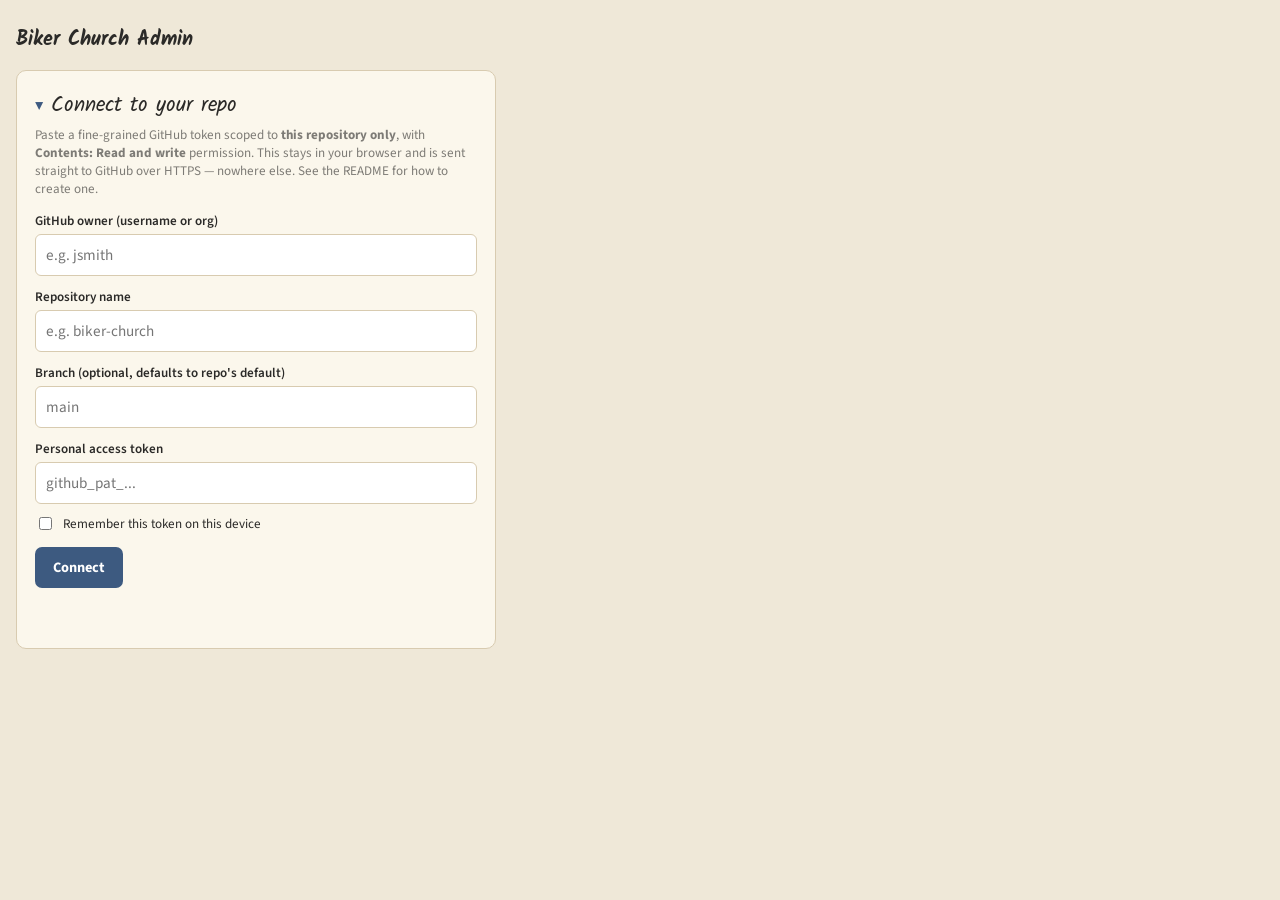
<file: admin.html>
<!DOCTYPE html>
<html lang="en">
<head>
<meta charset="UTF-8">
<meta name="viewport" content="width=device-width, initial-scale=1, viewport-fit=cover">
<title>Biker Church Admin</title>
<meta name="theme-color" content="#3D5A80">
<link rel="manifest" href="manifest-admin.json">
<link rel="apple-touch-icon" href="app-icons/app-icon-192.png">
<link rel="icon" href="app-icons/app-icon-192.png">
<link rel="stylesheet" href="css/style.css">
</head>
<body class="admin-body">

<div class="admin-shell">
  <h1 class="admin-title">Biker Church Admin</h1>

  <div id="publish-bar" class="publish-bar" style="display:none;">
    <div class="publish-bar-main">
      <span id="publish-summary" class="publish-status-text">No unsaved changes.</span>
      <p id="publish-status" class="status-line" style="margin:2px 0 0;"></p>
    </div>
    <div class="publish-bar-actions">
      <button type="button" id="discard-draft-btn" class="btn secondary small">Discard draft</button>
      <button type="button" id="publish-btn" class="btn small" disabled>Publish changes</button>
    </div>
  </div>

  <div class="layout">
    <div class="col-left">

      <div class="panel data-panel" style="display:none;">
        <h2 id="event-form-title">Add event</h2>
        <p class="hint">Shown on the member app's calendar.</p>

        <label for="e-title">Title</label>
        <input type="text" id="e-title">
        <label for="e-date">Date</label>
        <input type="date" id="e-date">
        <label for="e-time">Start Time</label>
        <input type="time" id="e-time">
        <label for="e-end-time">End Time</label>
        <input type="time" id="e-end-time">
        <label for="e-location">Location</label>
        <textarea
            id="e-location"
            rows="3"
            placeholder="Venue Name&#10;Street Address&#10;City, State ZIP"></textarea>
        <label for="e-description">Description (optional)</label>
        <textarea id="e-description"></textarea>

        <button type="button" id="save-event-btn" class="btn">Save event</button>
        <button type="button" id="cancel-event-edit" class="btn secondary" style="display:none;">Cancel edit</button>
        <p id="event-status" class="status-line"></p>
      </div>

      <div class="panel data-panel" style="display:none;">
        <h2 id="post-form-title">Add announcement</h2>
        <p class="hint">Shown on the member app's wall.</p>

        <label for="p-title">Title</label>
        <input type="text" id="p-title">
        <label for="p-date">Date</label>
        <input type="date" id="p-date">
        <label for="p-body">Message</label>
        <textarea id="p-body"></textarea>

        <div class="link-insert-row">
          <input type="text" id="p-link-text" placeholder="Link text (e.g. RSVP here)">
          <input type="text" id="p-link-url" placeholder="https://…">
          <button type="button" id="insert-link-btn" class="btn secondary small">Insert link</button>
        </div>
        <p class="hint" style="margin:4px 0 0;">Inserts a clickable link into the message above. You can also type it directly as <code>[link text](https://example.com)</code>.</p>

        <label for="p-image-file">Image (optional)</label>
        <input type="file" id="p-image-file" accept="image/*">
        <p class="hint">Large photos are resized automatically before upload.</p>
        <img id="current-post-image" alt="Current announcement image" style="display:none;max-width:100%;max-height:200px;border-radius:6px;margin-top:8px;">
        <div class="toggle-row" id="p-remove-image-row" style="display:none;">
          <input type="checkbox" id="p-remove-image">
          <label for="p-remove-image">Remove this image</label>
        </div>

        <div class="toggle-row">
          <input type="checkbox" id="p-pinned">
          <label for="p-pinned">Pin to top of the wall</label>
        </div>

        <button type="button" id="save-post-btn" class="btn">Save announcement</button>
        <button type="button" id="cancel-post-edit" class="btn secondary" style="display:none;">Cancel edit</button>
        <p id="post-status" class="status-line"></p>
      </div>

      <details class="panel data-panel" id="appearance-details" style="display:none;">
        <summary>Appearance</summary>
        <p class="hint">Colors and banner apply to the member app for everyone.</p>

        <label for="a-club-name">Club name</label>
        <input type="text" id="a-club-name">

        <label for="a-tagline">Tagline</label>
        <input type="text" id="a-tagline">

        <div class="toggle-row">
          <input type="checkbox" id="a-hide-club-title">
          <label for="a-hide-club-title">Hide club title</label>
        </div>

        <label for="a-banner-file">Banner image (upload to replace)</label>
        <input type="file" id="a-banner-file" accept="image/*">
        <img id="current-banner" alt="Current banner" style="display:none;max-width:100%;border-radius:6px;margin-top:8px;">

        <label style="margin-top:18px;">Colors</label>
        <div class="color-grid">
          <div class="color-field"><label for="a-color-bg">Background</label><input type="color" id="a-color-bg"></div>
          <div class="color-field"><label for="a-color-cork">Board</label><input type="color" id="a-color-cork"></div>
          <div class="color-field"><label for="a-color-ink">Text</label><input type="color" id="a-color-ink"></div>
          <div class="color-field"><label for="a-color-accent">Accent</label><input type="color" id="a-color-accent"></div>
          <div class="color-field"><label for="a-color-pin">Pin</label><input type="color" id="a-color-pin"></div>
          <div class="color-field"><label for="a-color-line">Divider</label><input type="color" id="a-color-line"></div>
        </div>

        <button type="button" id="save-appearance-btn" class="btn">Save appearance</button>
        <p id="appearance-status" class="status-line"></p>
      </details>

      <details class="panel" id="connect-details" open>
        <summary>Connect to your repo <span id="connected-badge" class="connected-badge" style="display:none;">Connected</span></summary>
        <p class="hint">
          Paste a fine-grained GitHub token scoped to <strong>this repository only</strong>, with
          <strong>Contents: Read and write</strong> permission. This stays in your browser and is
          sent straight to GitHub over HTTPS — nowhere else. See the README for how to create one.
        </p>

        <label for="f-owner">GitHub owner (username or org)</label>
        <input type="text" id="f-owner" placeholder="e.g. jsmith">

        <label for="f-repo">Repository name</label>
        <input type="text" id="f-repo" placeholder="e.g. biker-church">

        <label for="f-branch">Branch (optional, defaults to repo's default)</label>
        <input type="text" id="f-branch" placeholder="main">

        <label for="f-token">Personal access token</label>
        <input type="password" id="f-token" placeholder="github_pat_...">

        <div class="toggle-row">
          <input type="checkbox" id="f-remember">
          <label for="f-remember">Remember this token on this device</label>
        </div>

        <button type="button" id="connect-btn" class="btn">Connect</button>
        <p id="connect-status" class="status-line"></p>
      </details>

    </div>

    <div class="col-right">

      <details class="panel list-panel data-panel" name="admin-lists" style="display:none;" open>
        <summary>Events <span id="event-count-badge" class="count-badge"></span></summary>
        <button type="button" id="bulk-delete-past-btn" class="btn danger" style="display:none;margin-top:0;margin-bottom:10px;">Delete past events</button>
        <div id="event-list" class="item-list"></div>
      </details>

      <details class="panel list-panel data-panel" name="admin-lists" style="display:none;">
        <summary>Announcements <span id="post-count-badge" class="count-badge"></span></summary>
        <div id="post-list" class="item-list"></div>
      </details>

    </div>
  </div>
</div>

<script src="js/github-api.js"></script>
<script src="js/admin.js"></script>
</body>
</html>
</file>
<file: css/style.css>
@import url('https://fonts.googleapis.com/css2?family=Kalam:wght@400;700&family=Source+Sans+3:wght@400;600;700&family=IBM+Plex+Mono:wght@500&display=swap');

:root {
  --color-bg: #EFE8D8;
  --color-cork: #7C5A3F;
  --color-ink: #2B2A28;
  --color-accent: #3D5A80;
  --color-pin: #B23A2E;
  --color-line: #D8CBB0;
  --color-card: #FBF7EC;
  --font-display: 'Kalam', cursive;
  --font-body: 'Source Sans 3', system-ui, sans-serif;
  --font-mono: 'IBM Plex Mono', monospace;
}

* { box-sizing: border-box; }

html, body {
  margin: 0;
  padding: 0;
  background: var(--color-bg);
  color: var(--color-ink);
  font-family: var(--font-body);
  -webkit-font-smoothing: antialiased;
}

body {
  min-height: 100vh;
  display: flex;
  flex-direction: column;
  padding-bottom: env(safe-area-inset-bottom);
}

a { color: var(--color-accent); }

button {
  font-family: var(--font-body);
  cursor: pointer;
}

/* ---------- Header / Banner ---------- */

.site-header {
  position: relative;
  background: var(--color-cork);
  color: #FBF7EC;
  overflow: hidden;
}

.banner-img {
  width: 100%;
  height: 150px;
  object-fit: cover;
  display: block;
  filter: saturate(0.9);
}

.banner-fallback {
  height: 150px;
  width: 100%;
  background:
    radial-gradient(circle at 15% 30%, rgba(0,0,0,0.12) 0 3px, transparent 4px),
    radial-gradient(circle at 65% 60%, rgba(0,0,0,0.12) 0 3px, transparent 4px),
    radial-gradient(circle at 40% 80%, rgba(0,0,0,0.1) 0 2px, transparent 3px),
    radial-gradient(circle at 85% 20%, rgba(0,0,0,0.1) 0 2px, transparent 3px),
    linear-gradient(160deg, var(--color-cork), #6a4d34);
}

.header-titles {
  padding: 14px 20px 18px;
}

.club-name {
  font-family: var(--font-display);
  font-size: 2rem;
  margin: 0;
  line-height: 1.1;
  text-shadow: 0 1px 2px rgba(0,0,0,0.25);
}

.club-tagline {
  margin: 4px 0 0;
  font-size: 1.1rem;
  opacity: 0.9;
}

/* ---------- Tab nav (member app) ---------- */

.tab-nav {
  display: flex;
  border-bottom: 1px solid var(--color-line);
  background: var(--color-card);
  position: sticky;
  top: 0;
  z-index: 10;
}

.tab-btn {
  flex: 1;
  border: none;
  background: none;
  padding: 14px 8px;
  font-size: 1rem;
  font-weight: 600;
  color: var(--color-ink);
  opacity: 0.55;
  border-bottom: 3px solid transparent;
}

.tab-btn.active {
  opacity: 1;
  color: var(--color-accent);
  border-bottom-color: var(--color-accent);
}

.tab-panel { display: none; padding: 18px 16px 32px; max-width: 720px; margin: 0 auto; width: 100%; }
.tab-panel.active { display: block; }

main { flex: 1; }

/* ---------- Wall / corkboard ---------- */

.wall-board {
  background: var(--color-cork);
  border-radius: 14px;
  padding: 18px 14px 10px;
  display: grid;
  grid-template-columns: 1fr;
  gap: 18px;
  box-shadow: inset 0 0 0 1px rgba(0,0,0,0.15);
}

@media (min-width: 620px) {
  .wall-board { grid-template-columns: 1fr 1fr; }
}

.note-card {
  position: relative;
  background: var(--color-card);
  border-radius: 3px;
  padding: 18px 16px 14px;
  box-shadow: 0 6px 14px rgba(0,0,0,0.25);
}

.note-card:nth-child(3n+1) { transform: rotate(-1.3deg); }
.note-card:nth-child(3n+2) { transform: rotate(0.9deg); }
.note-card:nth-child(3n)   { transform: rotate(-0.4deg); }

.note-card::before {
  content: '';
  position: absolute;
  top: -9px;
  left: 50%;
  transform: translateX(-50%);
  width: 16px;
  height: 16px;
  border-radius: 50%;
  background: radial-gradient(circle at 35% 30%, #e0857a, var(--color-pin));
  box-shadow: 0 2px 3px rgba(0,0,0,0.4);
}

.note-card.pinned::after {
  content: 'PINNED';
  position: absolute;
  top: 10px;
  right: 10px;
  font-family: var(--font-mono);
  font-size: 0.6rem;
  letter-spacing: 0.08em;
  color: var(--color-pin);
  opacity: 0.7;
}

.note-thumb {
  display: block;
  width: 100%;
  max-height: 140px;
  object-fit: cover;
  border-radius: 3px;
  margin-bottom: 10px;
}

.note-title {
  font-family: var(--font-display);
  font-size: 1.25rem;
  margin: 0 0 6px;
}

.note-date {
  font-family: var(--font-mono);
  font-size: 0.72rem;
  opacity: 0.6;
  display: block;
  margin-bottom: 8px;
}

.note-body {
  margin: 0;
  font-size: 0.92rem;
  line-height: 1.45;
  white-space: pre-wrap;
}

.empty-state {
  color: #FBF7EC;
  font-family: var(--font-display);
  font-size: 1.1rem;
  text-align: center;
  padding: 30px 10px;
  opacity: 0.85;
}

/* ---------- Calendar / agenda ---------- */

.month-heading {
  font-family: var(--font-display);
  font-size: 1.4rem;
  margin: 26px 0 10px;
  color: var(--color-accent);
}

.month-heading:first-child { margin-top: 0; }

.event-row {
  display: flex;
  gap: 14px;
  align-items: flex-start;
  background: var(--color-card);
  border-radius: 8px;
  padding: 12px 14px;
  margin-bottom: 10px;
  border-left: 4px solid var(--color-accent);
}

.event-date-badge {
  font-family: var(--font-mono);
  font-size: 0.78rem;
  background: var(--color-line);
  color: var(--color-ink);
  border-radius: 6px;
  padding: 6px 8px;
  text-align: center;
  min-width: 52px;
  line-height: 1.2;
}

.event-date-badge .dow { display: block; font-size: 0.62rem; opacity: 0.7; text-transform: uppercase; }
.event-date-badge .dnum { display: block; font-size: 1.1rem; font-weight: 700; }

.event-info {
    flex: 1;
    padding: 10px 12px;
    border-left: 4px solid transparent;
    border-radius: 6px;
    transition: all 0.2s ease;
}
.event-title { font-size: 1.15rem; font-weight: 700; margin: 0 0 3px; }
.event-meta { font-family: var(--font-mono); font-size: 0.75rem; opacity: 0.65; margin: 0 0 5px; }
.event-desc { margin: 0; font-size: 0.9rem; line-height: 1.4; }

/* Events happening today */
.event-info.today {
    background: var(--color-card);
    border-left-color: var(--color-accent);
    box-shadow: 0 2px 6px rgba(0,0,0,.12);
}

/* Event happening RIGHT NOW */
.event-info.in-progress {
    background: rgba(178,58,46,.08);
    border-left-color: var(--color-pin);
    box-shadow: 0 3px 10px rgba(178,58,46,.25);
    transform: scale(1.01);
}

/* Little "LIVE" indicator */
.event-info.in-progress::before {
    content: 'NOW';
    float: right;
    font-family: var(--font-mono);
    font-size: .6rem;
    letter-spacing: .08em;
    font-weight: 700;
    color: var(--color-pin);
    border: 1px solid var(--color-pin);
    border-radius: 4px;
    padding: 2px 5px;
}

.event-info.finished {
    opacity: 0.5;
    box-shadow: none;
}

.event-details {
    display: grid;
    grid-template-columns: 6.5rem 1fr;
    column-gap: 0.8rem;
    align-items: start;
    margin: 0.3rem 0;
}

.event-time-block {
    text-align: center;
    font-weight: 600;
    line-height: 1.3;
    white-space: nowrap;
  
    border-right: 1px dashed var(--color-line);
    padding-right: 0.8rem;
}

.time-arrow {
    opacity: .55;
    color: var(--color-ink);
    font-size: .9em;
    margin: .1rem 0;
}

.event-location {
    display: flex;
    align-items: flex-start;
    gap: 0.35rem;
    margin: 0;
    line-height: 1.3;
}
.event-location a {
    display: inline-block;
    color: inherit;
    text-decoration: underline;
}
.event-location .pin {
    flex: 0 0 auto;
    line-height: 1.5;
}

.section-label {
  font-family: var(--font-mono);
  font-size: 0.72rem;
  letter-spacing: 0.1em;
  text-transform: uppercase;
  opacity: 0.55;
  margin: 22px 0 8px;
}

/* ---------- Admin ---------- */

.admin-body { background: var(--color-bg); }

.admin-shell {
  max-width: 1400px;
  margin: 0 auto;
  padding: 20px 16px 60px;
  width: 100%;
}

.admin-title {
  font-family: var(--font-display);
  font-size: 1.25rem;
  margin: 4px 0 14px;
}

.layout {
  display: flex;
  flex-direction: column;
  gap: 18px;
}

.col-left, .col-right { display: flex; flex-direction: column; gap: 18px; min-width: 0; }

/* Two-column layout once there's real laptop-width room to use */
@media (min-width: 900px) {
  .layout { flex-direction: row; align-items: flex-start; }
  .col-left { flex: 0 0 480px; }
  .col-right { flex: 1; position: sticky; top: 20px; }
}

.panel {
  background: var(--color-card);
  border: 1px solid var(--color-line);
  border-radius: 10px;
  padding: 18px 18px 20px;
  margin-bottom: 20px;
}

.col-left > .panel, .col-right > .panel { margin-bottom: 0; }

.panel h2 {
  font-family: var(--font-display);
  font-size: 1.3rem;
  margin: 0 0 4px;
}

.panel summary {
  font-family: var(--font-display);
  font-size: 1.3rem;
  margin: 0 0 4px;
  cursor: pointer;
  list-style: none;
  display: flex;
  align-items: center;
  gap: 8px;
}

.panel summary::-webkit-details-marker { display: none; }

.panel summary::before {
  content: '▸';
  font-size: 0.75em;
  color: var(--color-accent);
  transition: transform 0.15s ease;
  flex: none;
}

.panel[open] > summary::before { transform: rotate(90deg); }

details.panel:not([open]) {
  padding: 12px 18px 13px;
}

.list-panel summary {
  display: flex;
  align-items: center;
  justify-content: space-between;
}

.list-panel summary .count-badge {
  font-family: var(--font-mono);
  font-size: 0.72rem;
  opacity: 0.55;
  font-weight: 400;
}

.panel .hint { font-size: 0.82rem; opacity: 0.6; margin: 0 0 14px; }

label {
  display: block;
  font-size: 0.82rem;
  font-weight: 600;
  margin: 12px 0 4px;
}

label:first-of-type { margin-top: 0; }

input[type=text], input[type=date], input[type=time], input[type=password], input[type=color], textarea, select {
  width: 100%;
  font-family: var(--font-body);
  font-size: 0.95rem;
  padding: 9px 10px;
  border: 1px solid var(--color-line);
  border-radius: 6px;
  background: #fff;
  color: var(--color-ink);
}

input[type=color] { padding: 3px; height: 40px; }

textarea { resize: vertical; min-height: 70px; }

.color-grid {
  display: grid;
  grid-template-columns: repeat(auto-fill, minmax(120px, 1fr));
  gap: 10px 14px;
}

.color-field { display: flex; align-items: center; gap: 8px; }
.color-field label { margin: 0; flex: 1; }
.color-field input { width: 44px; flex: none; }

.btn {
  display: inline-block;
  border: none;
  border-radius: 7px;
  padding: 10px 18px;
  font-weight: 700;
  font-size: 0.9rem;
  background: var(--color-accent);
  color: #fff;
  margin-top: 14px;
}

.btn.secondary {
  background: none;
  color: var(--color-accent);
  border: 1px solid var(--color-accent);
}

.btn.danger { background: var(--color-pin); }
.btn:disabled { opacity: 0.5; cursor: not-allowed; }

.btn.small {
  padding: 7px 12px;
  font-size: 0.82rem;
  margin-top: 0;
}

.publish-bar {
  position: sticky;
  top: 0;
  z-index: 20;
  display: flex;
  align-items: center;
  justify-content: space-between;
  gap: 12px;
  background: var(--color-card);
  border: 1px solid var(--color-line);
  border-radius: 10px;
  padding: 10px 14px;
  margin-bottom: 18px;
  flex-wrap: wrap;
}

.publish-bar-main { display: flex; flex-direction: column; min-width: 0; }

.publish-status-text { font-size: 0.88rem; font-weight: 600; }
.publish-status-text.dirty { color: var(--color-pin); }
.publish-status-text.ok { color: #3a7a4a; }

.publish-bar-actions { display: flex; gap: 8px; flex: none; }

.link-insert-row {
  display: flex;
  gap: 8px;
  margin-top: 8px;
  flex-wrap: wrap;
}

.link-insert-row input { flex: 1; min-width: 120px; }
.link-insert-row button { flex: none; }

code {
  background: rgba(0,0,0,0.06);
  border-radius: 4px;
  padding: 1px 5px;
  font-family: var(--font-mono);
  font-size: 0.85em;
}

.note-body a { color: var(--color-accent); font-weight: 600; text-decoration: underline; }

.item-list { display: flex; flex-direction: column; gap: 8px; margin: 10px 0 4px; }

.item-row {
  display: flex;
  align-items: center;
  gap: 10px;
  background: #fff;
  border: 1px solid var(--color-line);
  border-radius: 7px;
  padding: 8px 10px;
}

.item-row.past { opacity: 0.55; }

.past-tag {
  font-family: var(--font-mono);
  font-size: 0.62rem;
  letter-spacing: 0.06em;
  color: var(--color-pin);
  border: 1px solid var(--color-pin);
  border-radius: 4px;
  padding: 1px 4px;
  margin-left: 6px;
  vertical-align: middle;
}

.item-row .item-main { flex: 1; min-width: 0; }
.item-row .item-main strong { display: block; font-size: 0.9rem; }
.item-row .item-main span { display: block; font-size: 0.75rem; opacity: 0.6; font-family: var(--font-mono); }
.item-row button { border: none; background: none; font-size: 1.05rem; padding: 4px 6px; }

.status-line {
  font-size: 0.85rem;
  margin-top: 10px;
  min-height: 1.2em;
}

.status-line.ok { color: #3a7a4a; }
.status-line.err { color: var(--color-pin); }
.status-line.busy { opacity: 0.6; }

.toggle-row { display: flex; align-items: center; gap: 8px; margin-top: 10px; }
.toggle-row label { margin: 0; font-weight: 400; }

.connected-badge {
  display: inline-block;
  font-family: var(--font-mono);
  font-size: 0.72rem;
  padding: 3px 8px;
  border-radius: 20px;
  background: #dcebe0;
  color: #2b6a3d;
  margin-left: 8px;
}

footer.site-footer {
  text-align: center;
  font-size: 0.75rem;
  opacity: 0.45;
  padding: 20px 10px 30px;
  font-family: var(--font-mono);
}

@media (prefers-reduced-motion: reduce) {
  * { transition: none !important; animation: none !important; }
}

:focus-visible {
  outline: 3px solid var(--color-accent);
  outline-offset: 2px;
}

/* ===========================
   Install Banner
   =========================== */

.install-banner {
    position: fixed;
    bottom: 0;
    left: 0;
    right: 0;

    display: flex;
    justify-content: space-between;
    align-items: center;

    padding: 12px 16px;

    background: #333;
    color: white;

    box-shadow: 0 -2px 8px rgba(0,0,0,.25);

    z-index: 9999;
}

.install-buttons {
    display: flex;
    gap: 8px;
}

.install-banner button {
    cursor: pointer;
    border: none;
    border-radius: 4px;
    padding: 8px 14px;
    font-size: .9rem;
}

#installButton {
    background: #1976d2;
    color: white;
}

#dismissInstall {
    background: transparent;
    color: white;
    font-size: 18px;
}

.hidden {
    display: none;
}

.image-viewer {
    position: fixed;
    inset: 0;
    background: rgba(0,0,0,.8);

    display: flex;
    align-items: center;
    justify-content: center;

    z-index: 10000;
}

.image-viewer img {
    max-width: 95%;
    max-height: 95%;
    object-fit: contain;
}

.hidden {
    display: none;
}

.clickable-image {
    cursor: pointer;
}

/* Calendar day cards */

.day-card {
    display: flex;
    gap: 12px;
    padding: 12px;
    margin-bottom: 10px;
}

.day-card:nth-child(even) {
    background: rgba(0,0,0,.03);
}

.day-events {
    flex: 1;
}

.event-info + .event-info {
    border-top: 1px solid var(--color-line);
    margin-top: 8px;
    padding-top: 8px;
}


.event-title-row {
    display: flex;
    justify-content: space-between;
    align-items: center;
}

.calendar-btn {
    background: none;
    border: none;
    padding: 0.25rem 0.5rem;
    margin-right: 0.25rem;
    font-size: 1.1rem;
    cursor: pointer;
    line-height: 1;
}

.calendar-btn:hover {
    opacity: 0.7;
}
</file>
